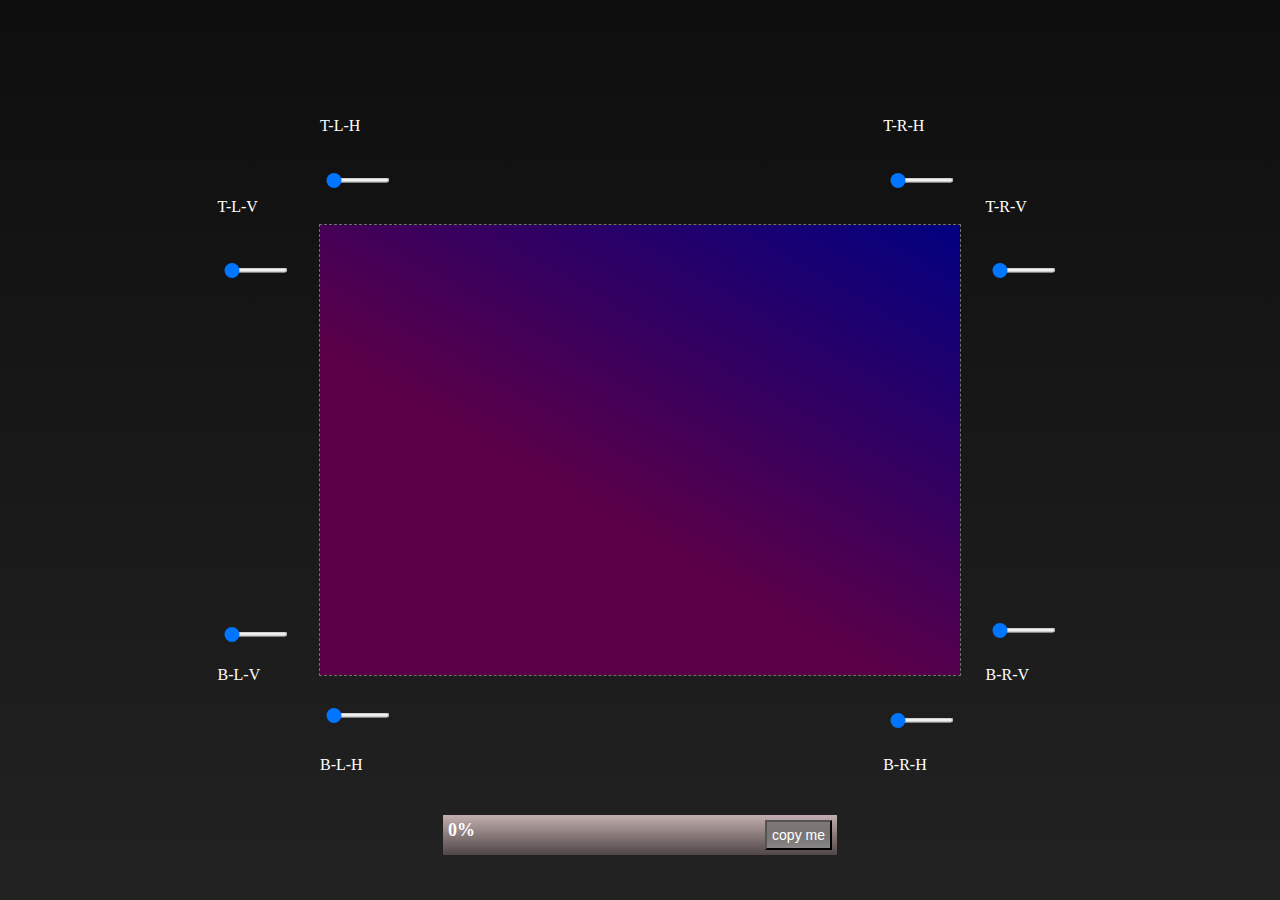
<file: 02_border-radius/index.html>
<!DOCTYPE html>
<html lang="en">
<head>
    <meta charset="UTF-8">
    <meta name="viewport" content="width=device-width, initial-scale=1.0">
    <meta name="description" content="User can chande border radius">
    <meta name="keywords" content="border-radius, border">
    <!-- <link href="https://cdn.jsdelivr.net/npm/bootstrap@5.0.2/dist/css/bootstrap.min.css" rel="stylesheet" integrity="sha384-EVSTQN3/azprG1Anm3QDgpJLIm9Nao0Yz1ztcQTwFspd3yD65VohhpuuCOmLASjC" crossorigin="anonymous"> -->
    <link rel="stylesheet" href="style/style.css">
    <title>Document</title>
</head>
<body>
    <div class="container">
        <input id="right-top-vertical" type="range"><label for="right-top-vertical">T-R-V</label>
        <input id="right-top-horisontal" type="range"><label for="right-top-horisontal">T-R-H</label>

        <input id="right-bottom-vertical" type="range"><label for="right-bottom-vertical">B-R-V</label>
        <input id="right-bottom-horisontal" type="range"><label for="right-bottom-horisontal">B-R-H</label>

        <input id="bottom-left-horisontal" type="range"><label for="bottom-left-horisontal">B-L-H</label>
        <input id="bottom-left-vertical" type="range"><label for="bottom-left-vertical">B-L-V</label>

        <input id="left-top-vertical" type="range"><label for="left-top-vertical">T-L-V</label>
        <input id="left-top-horisontal" type="range"><label for="left-top-horisontal">T-L-H</label>
        <div class="box">
            <div class="radius">

            </div>
            <div class="borderRadius__wrapper"><h2 class="borderRadius__value"></h2><button class="copy">copy me</button></div>
        </div>
    </div>
    <script src="script.js"></script>
</body>
</html>
</file>
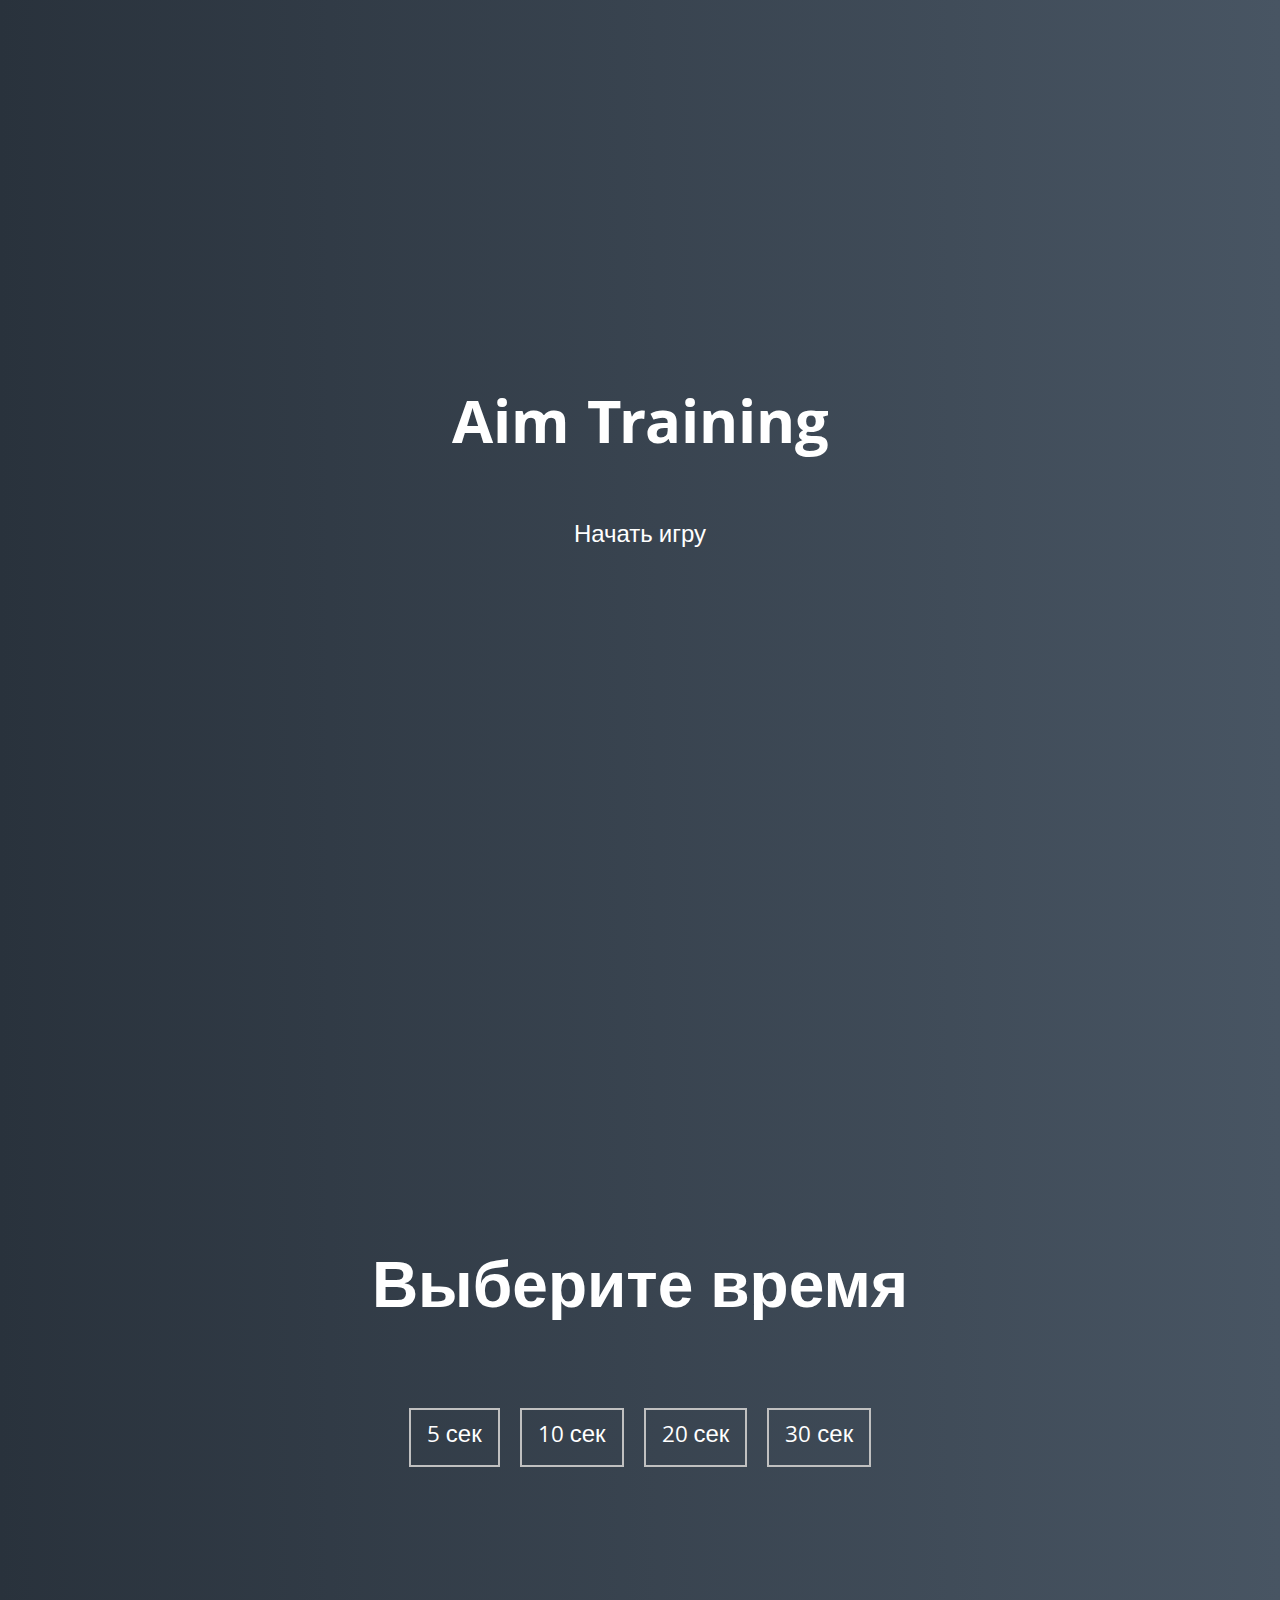
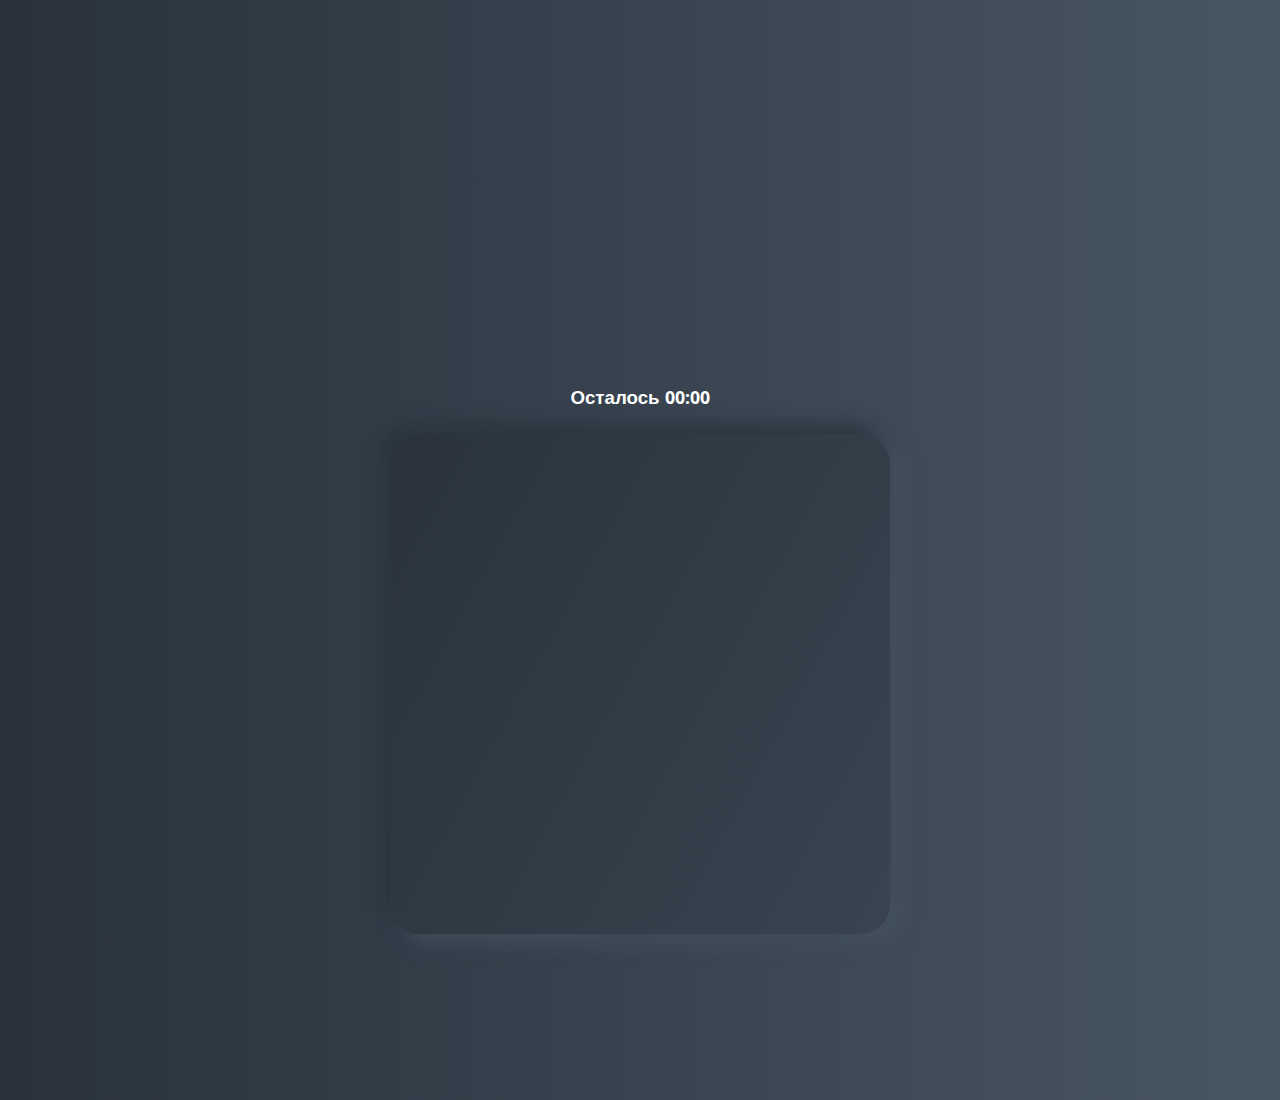
<file: aim_training/index.html>
<!DOCTYPE html>
<html lang="en">
  <head>
    <meta charset="UTF-8" />
    <meta name="viewport" content="width=device-width, initial-scale=1.0" />
    <link rel="stylesheet" href="styles.css" />
    <title>Aim Training | Проект 5</title>
  </head>
  <body>
    <div class="screen screen__start">
      <h1>Aim Training</h1>
      <a href="#" class="start">Начать игру</a>
    </div>

    <div class="screen" id="timeScreen">
      <h1>Выберите время</h1>
      <ul class="time-list">
        <li>
          <button class="time-btn">
            5 сек
          </button>
        </li>
        <li>
          <button class="time-btn">
            10 сек
          </button>
        </li>
        <li>
          <button class="time-btn">
            20 сек
          </button>
        </li>
        <li>
          <button class="time-btn">
            30 сек
          </button>
        </li>
      </ul>
    </div>

    <div class="screen">
      <h3 class="timeLine">Осталось <span id="time">00:00</span></h3>
      <div class="board" id="board"></div>
    </div>
    <script src="index.js"></script>
  </body>
</html>
</file>
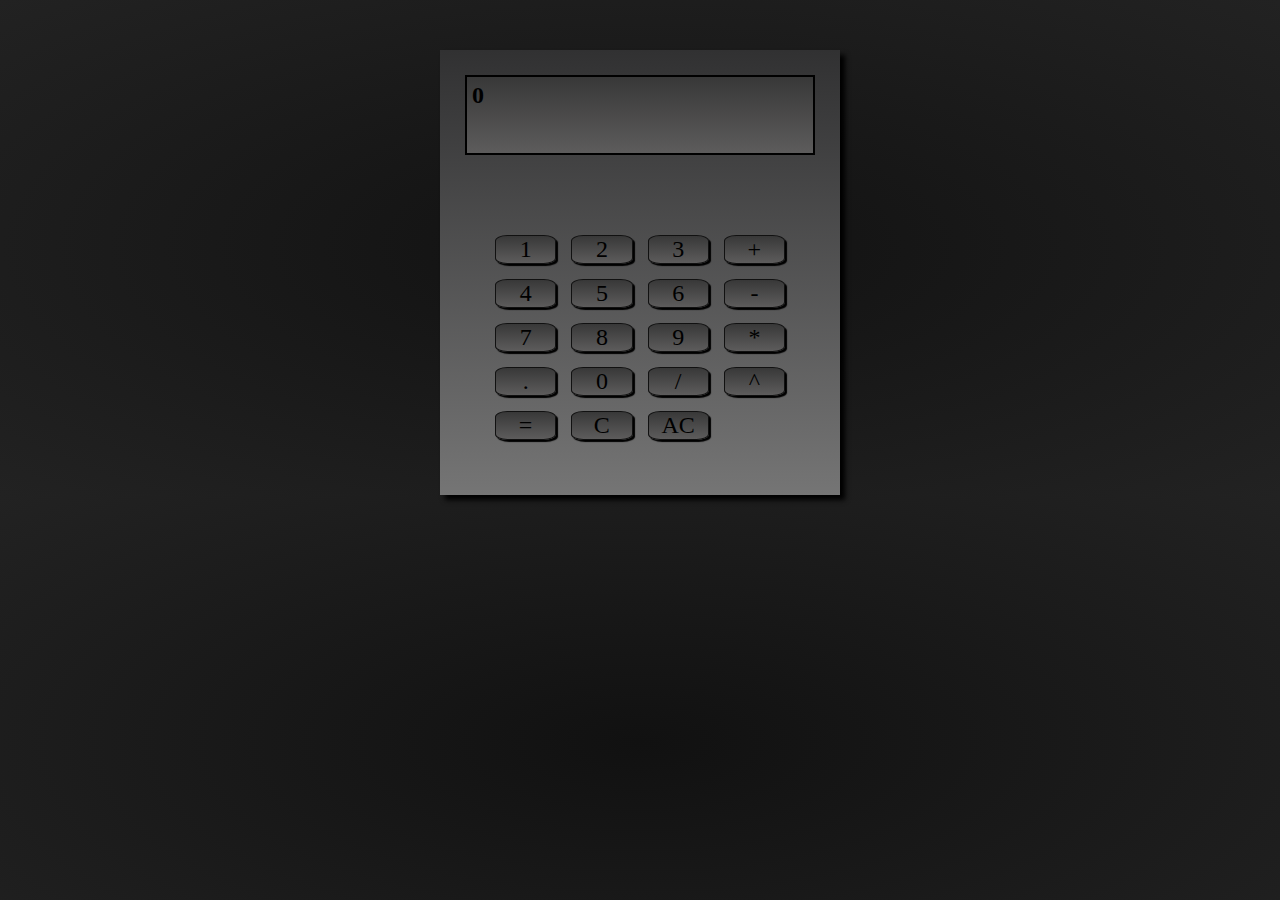
<file: Calculator/index.html>
<!DOCTYPE html>
<html lang="en">
<head>
    <meta charset="UTF-8">
    <meta name="viewport" content="width=device-width, initial-scale=1.0">
    <meta name="description" content="calculator">
    <meta name="keywords" content="calculator, portfolio, Dmitry_Burdukov, Dmitry Burdukov">
    <link rel="stylesheet" href="style/style.css">
    <title>Calculator</title>
</head>
<body>
    <div class="calc">
        <h2 class="calc__display">0</h2>
        <div class="calc__btns">
            <div class="calc__btn digit">1</div>
            <div class="calc__btn digit">2</div>
            <div class="calc__btn digit">3</div>
            <div class="calc__btn operator">+</div>
            <div class="calc__btn digit">4</div>
            <div class="calc__btn digit">5</div>
            <div class="calc__btn digit">6</div>
            <div class="calc__btn operator">-</div>
            <div class="calc__btn digit">7</div>
            <div class="calc__btn digit">8</div>
            <div class="calc__btn digit">9</div>
            <div class="calc__btn operator">*</div>
            <div class="calc__btn operator">.</div>
            <div class="calc__btn digit">0</div>
            <div class="calc__btn operator">/</div>
            <div class="calc__btn operator">^</div>
            <div class="calc__btn operator res">=</div>
            <div class="calc__btn operator clear">C</div>
            <div class="calc__btn operator all-clear">AC</div>
        </div>
    </div>
    <script src="script.js"></script>
</body>
</html>
</file>
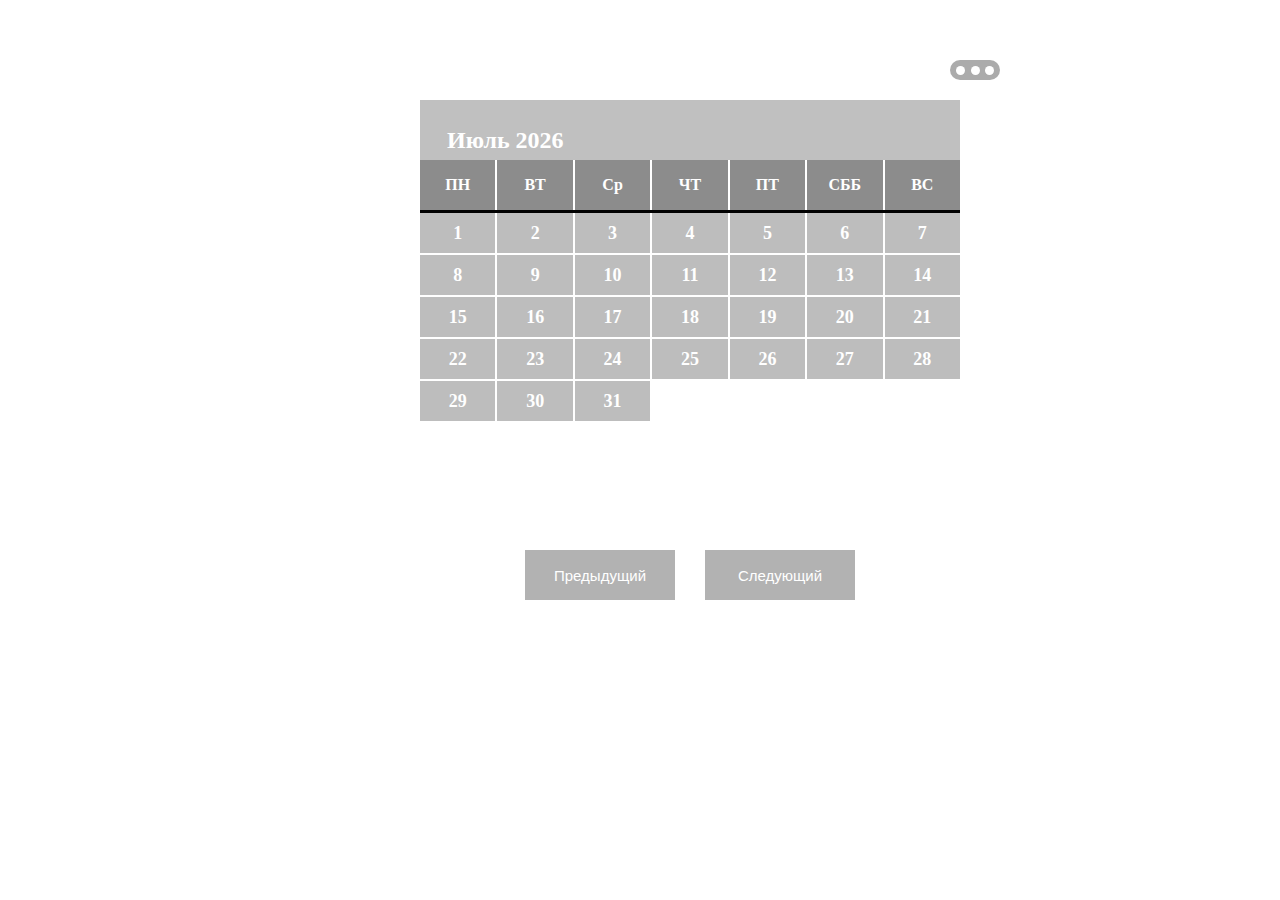
<file: calendar/index.html>
<!DOCTYPE html>
<html lang="en">
<head>
    <meta charset="UTF-8">
    <meta name="viewport" content="width=device-width, initial-scale=1.0">
    <meta name="keywords" content="Calendar">
    <meta name="description" content="Calendar, Dmitry Burdukov, portfolio">
    <link rel="stylesheet" href="css/style.min.css">
    <title>Calculator</title>
</head>
<body>
    <section class="wrapper">
        <div class="calendar">
            <div class="menu">
                <div class="menu__dot"></div>
                <div class="menu__dot"></div>
                <div class="menu__dot"></div>
                <div class="menu__info">
                    <ul>
                        <li class="info__item info__item_all">Показать все заметки</li>
                    </ul>
                    
                </div>
            </div>
            <div class="calendar__date">2 November <span>2023</span></div>
            <div class="calendar__week">
                <ul>
                    <li class="weak__item">ПН</li>
                    <li class="weak__item">ВТ</li>
                    <li class="weak__item">Ср</li>
                    <li class="weak__item">ЧТ</li>
                    <li class="weak__item">ПТ</li>
                    <li class="weak__item">СББ</li>
                    <li class="weak__item">ВС</li>
                </ul>
            </div>
            <div class="calendar__month">
                <div class="calendar__day">1</div>
                <div class="calendar__day">2</div>
                <div class="calendar__day">3</div>
                <div class="calendar__day">4</div>
                <div class="calendar__day">5</div>
                <div class="calendar__day">6</div>
                <div class="calendar__day">7</div>
                <div class="calendar__day">8</div>
                <div class="calendar__day">9</div>
                <div class="calendar__day">10</div>
                <div class="calendar__day">11</div>
                <div class="calendar__day">12</div>
                <div class="calendar__day">13</div>
                <div class="calendar__day">14</div>
                <div class="calendar__day">15</div>
                <div class="calendar__day">16</div>
                <div class="calendar__day">17</div>
                <div class="calendar__day">18</div>
                <div class="calendar__day">19</div>
                <div class="calendar__day">20</div>
                <div class="calendar__day">21</div>
                <div class="calendar__day">22</div>
                <div class="calendar__day">23</div>
                <div class="calendar__day">24</div>
                <div class="calendar__day">25</div>
                <div class="calendar__day">26</div>
                <div class="calendar__day">27</div>
                <div class="calendar__day">28</div>
                <div class="calendar__day">29</div>
                <div class="calendar__day">30</div>
                    
            </div>
            <div class="calendar__btns">
                <button class="calendar__btn calendar__btn_prev">Предыдущий</button>
                <button class="calendar__btn calendar__btn_next">Следующий</button>
            </div>
            <!-- <div class="calendar__jump">Открыть дату:  -->
                <!-- <button class="jump__monthList">Месяц -->
                    <!-- <ul> -->
                        <!-- <li class="month__item">Январь</li> -->
                        <!-- <li class="month__item">Февраль</li> -->
                        <!-- <li class="month__item">Март</li> -->
                        <!-- <li class="month__item">Апрель</li> -->
                        <!-- <li class="month__item">Май</li> -->
                        <!-- <li class="month__item">Июнь</li> -->
                        <!-- <li class="month__item">Июль</li> -->
                        <!-- <li class="month__item">Август</li> -->
                        <!-- <li class="month__item">Сентябрь</li> -->
                        <!-- <li class="month__item">Октябрь</li> -->
                        <!-- <li class="month__item">Ноябрь</li> -->
                        <!-- <li class="month__item">Декабрь</li> -->
                    <!-- </ul> -->
                <!-- </button> -->
                <!-- <button class="jump__jearList">Год -->

                <!-- </button> -->
            <!-- </div> -->
        </div>
        <!-- <div class="input">
            <div class="close"></div>
            <textarea class="input__text" name="text" id="text" cols="30" rows="10"></textarea>
            <button class="input__btn">Сохранить изменения</button>
        </div> -->
    </section>
    <script src="script.js"></script>
</body>
</html>
</file>
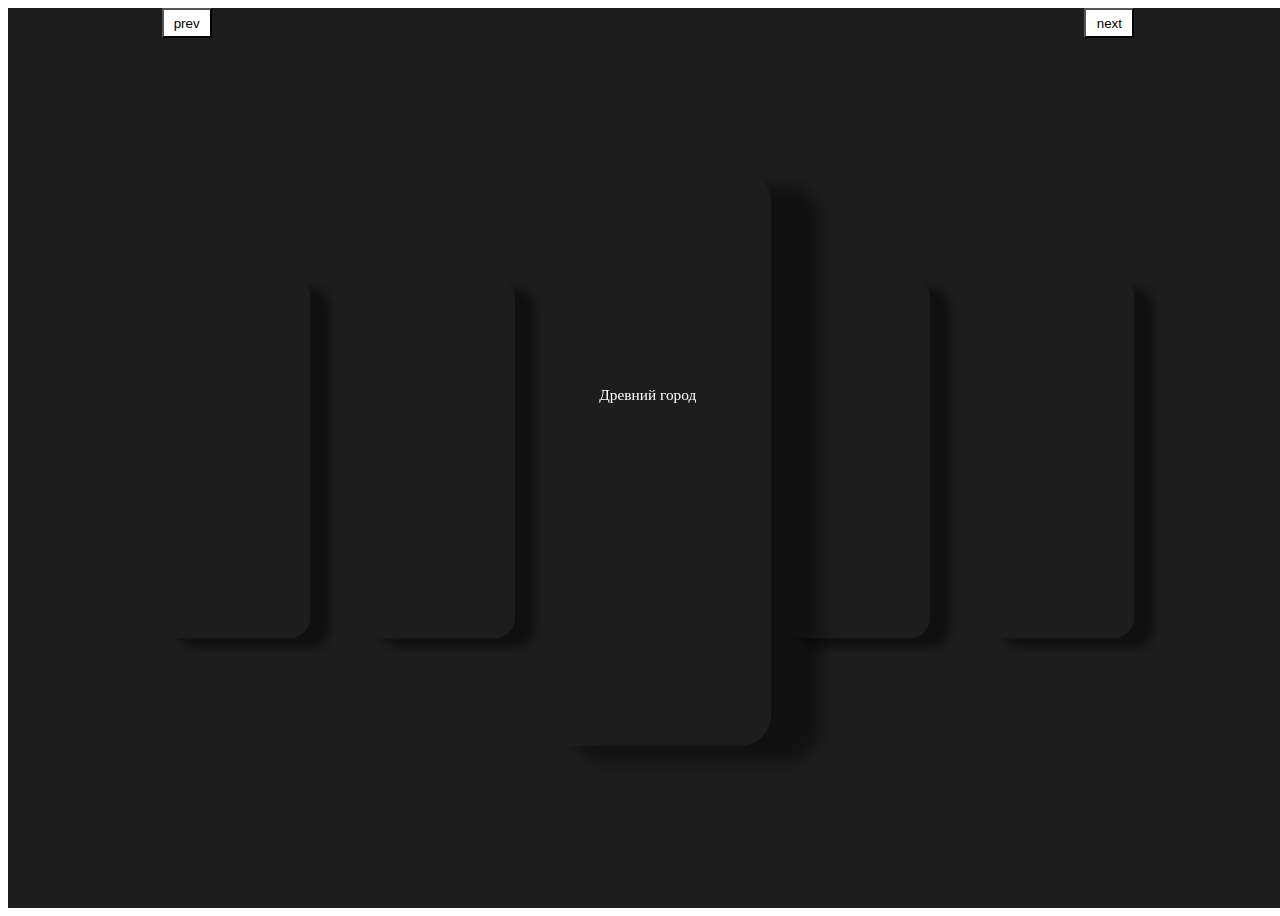
<file: slider_BG/index.html>
<!DOCTYPE html>
<html lang="en">
<head>
    <meta charset="UTF-8">
    <meta name="viewport" content="width=device-width, initial-scale=1.0">
    <meta name="description" content="Слайдер с карточками и фоном">
    <meta name="keywords" content="'slider', 'portfolio', 'cv', 'портфолио', 'Дмитрий Бурдуков'">
    <link rel="stylesheet" href="./public/slider-cards.css">
    <title>Slider Cards</title>
</head>
<body>
    <section class="slider-cards">
        <button class="prev">prev</button>
        <button class="next">next</button>
        <div class="slider__wrapper">
            <div class="slider__opacity-layer"></div>
            <!-- <div class="slider__opacity-layer"></div> -->
        </div>
        <!-- https://images.unsplash.com/photo-1530999811698-221aa9eb1739?auto=format&fit=crop&q=80&w=1964&ixlib=rb-4.0.3&ixid=M3wxMjA3fDB8MHxwaG90by1wYWdlfHx8fGVufDB8fHx8fA%3D%3D -->
        <!-- https://images.unsplash.com/photo-1534067783941-51c9c23ecefd?auto=format&fit=crop&q=80&w=1974&ixlib=rb-4.0.3&ixid=M3wxMjA3fDB8MHxwaG90by1wYWdlfHx8fGVufDB8fHx8fA%3D%3D -->
        <!-- https://images.unsplash.com/photo-1501785888041-af3ef285b470?auto=format&fit=crop&q=80&w=2070&ixlib=rb-4.0.3&ixid=M3wxMjA3fDB8MHxwaG90by1wYWdlfHx8fGVufDB8fHx8fA%3D%3D -->
        <!-- https://images.unsplash.com/photo-1540979388789-6cee28a1cdc9?auto=format&fit=crop&q=80&w=1974&ixlib=rb-4.0.3&ixid=M3wxMjA3fDB8MHxwaG90by1wYWdlfHx8fGVufDB8fHx8fA%3D%3D -->

    </section>
    <script src="./slider-cards.js"></script>
</body>
</html>
</file>
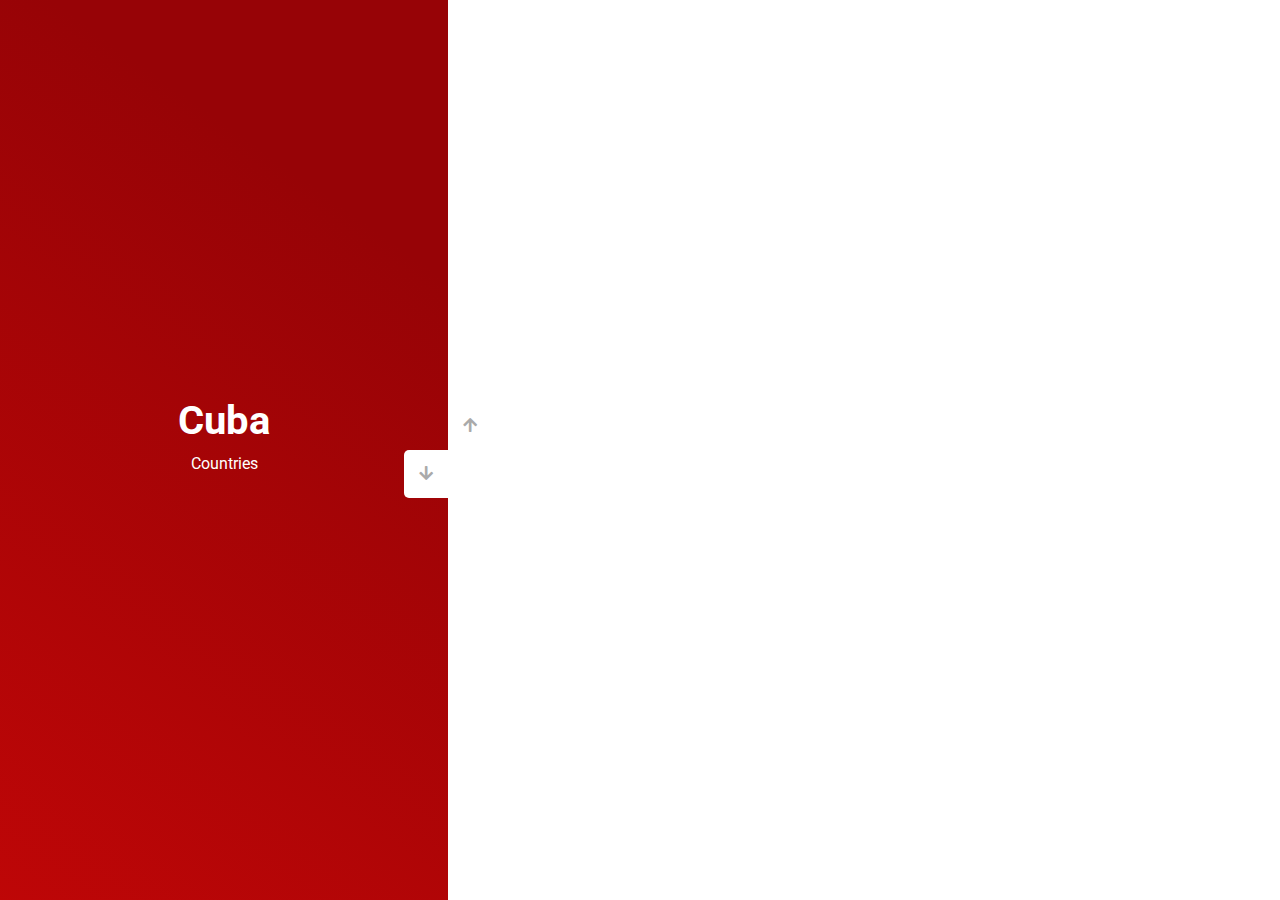
<file: slider_countries/index.html>
<!DOCTYPE html>
<html lang="en">
  <head>
    <meta charset="UTF-8" />
    <meta name="viewport" content="width=device-width, initial-scale=1.0" />
    <link
      rel="stylesheet"
      href="https://cdnjs.cloudflare.com/ajax/libs/font-awesome/5.15.1/css/all.min.css"
    />
    <link rel="stylesheet" href="style.css" />
    <title>Слайдер | Проект 3</title>
  </head>
  <body>
    <div class="container">
      <div class="sidebar">
        <div
          style="
            background: linear-gradient(229.99deg, #7a4303 26%, #be8200 105%);
          "
        >
          <h1>Tanzanium</h1>
          <p>Countries</p>
        </div>
        <div
          style="
            background: linear-gradient(229.99deg, #e7a704 25%, #11dee9 100%);
          "
        >
          <h1>Dubai</h1>
          <p>Countries</p>
        </div>
        <div
          style="
            background: linear-gradient(221.87deg, #13a9e4 -30%, #02730d 108%);
          "
        >
          <h1>Sri Lanka</h1>
          <p>Countries</p>
        </div>
        <div
          style="
            background: linear-gradient(215.32deg, #970306 23%, #ca0707 124%);
          "
        >
          <h1>Cuba</h1>
          <p>Countries</p>
        </div>
      </div>
      <div class="main-slide">
        <div
          style="
            background-image: url('https://images.unsplash.com/photo-1529426301869-82f4d98d3d81?auto=format&fit=crop&q=80&w=1935&ixlib=rb-4.0.3&ixid=M3wxMjA3fDB8MHxwaG90by1wYWdlfHx8fGVufDB8fHx8fA%3D%3D');
          "
        ></div>
        <div
          style="
            background-image: url('https://images.unsplash.com/photo-1678914903797-e775cf7a3571?auto=format&fit=crop&q=80&w=2070&ixlib=rb-4.0.3&ixid=M3wxMjA3fDB8MHxwaG90by1wYWdlfHx8fGVufDB8fHx8fA%3D%3D');
          "
        ></div>
        <div
          style="
            background-image: url('https://plus.unsplash.com/premium_photo-1661963885635-2b428cedce28?auto=format&fit=crop&q=80&w=2071&ixlib=rb-4.0.3&ixid=M3wxMjA3fDB8MHxwaG90by1wYWdlfHx8fGVufDB8fHx8fA%3D%3D');
          "
        ></div>
        <div
          style="
            background-image: url('https://images.unsplash.com/photo-1526226244945-39c5d1d9e61a?auto=format&fit=crop&q=80&w=2080&ixlib=rb-4.0.3&ixid=M3wxMjA3fDB8MHxwaG90by1wYWdlfHx8fGVufDB8fHx8fA%3D%3D');
          "
        ></div>
      </div>
      <div class="controls">
        <button class="down-button">
          <i class="fas fa-arrow-down"></i>
        </button>
        <button class="up-button">
          <i class="fas fa-arrow-up"></i>
        </button>
      </div>
    </div>
    <script src="./index.js"></script>
  </body>
</html>
</file>
<file: 02_border-radius/style/style.css>
body {

}

* {
    margin: 0;
    padding: 0;
}

.container {
    background: linear-gradient(#0e0e0e, #222222);
    display: flex;
    justify-content: center;
    align-items: center;
    width: 100%;
    height: 100vh;
}

.box {
    width: 50vw;
    height: 50vh;
    border: 1px dashed #6f6f6f;
    display: flex;
    justify-content: center;
    align-items: center;
}
.radius {
    width: 100%;
    height: 100%;
    background: linear-gradient(30deg, #5b0048 40% , #020080 100%);
}
input {
    position: absolute;
    width: 5vw;
    height: 5px;
    transform: translate(-50%, -50%);
}
#right-top-horisontal {
    top: 20%;
    left: 72%
}
#right-top-vertical {
    top: 30%;
    left: 80%
}
#right-bottom-vertical {
    top: 70%;
    left: 80%
}
#right-bottom-horisontal {
    top: 80%;
    left: 72%
}
#bottom-left-horisontal {
    bottom: 20%;
    left: 28%
}
#bottom-left-vertical {
    bottom: 29%;
    left: 20%
}
#left-top-vertical {
    top: 30%;
    left: 20%
}
#left-top-horisontal {
    top: 20%;
    left: 28%
}
label {
    position: absolute;
    color: white;
    font-size: 16px;
}
label[for="right-top-vertical"] {
    top: 22%;
    left: 77%;
}
label[for="right-top-horisontal"] {
    top: 13%;
    left: 69%;
}

label[for="right-bottom-vertical"] {
    bottom: 24%;
    left: 77%;
}
label[for="right-bottom-horisontal"] {
    bottom: 14%;
    left: 69%;
}

label[for="bottom-left-horisontal"] {
    bottom: 14%;
    left: 25%;
}
label[for="bottom-left-vertical"] {
    bottom: 24%;
    left: 17%;
}

label[for="left-top-vertical"] {
    top: 22%;
    left: 17%;
}
label[for="left-top-horisontal"] {
    top: 13%;
    left: 25%;
}
.borderRadius__wrapper {
    min-width: 30vw;
    height: 30px;
    background: linear-gradient( #c3afaf,  #504646);
    position: absolute;
    bottom: 5%;
    left: 50%;
    transform: translateX(-50%);
    color: white;
    display: flex;
    justify-content: space-between;
    align-items: center;
    padding: 5px 5px;
    /* vertical-align: center; */
    
}
.borderRadius__value {
    font-size: 18px;
    height: 100%;
    vertical-align: middle;
    margin: 0;
}
.copy {
    color: white;
    min-width: 10%;
    height: 100%;
    background: linear-gradient( rgba(66, 66, 66, 0.4), #888787);
    display: flex;
    justify-content: center;
    align-items: center;
    font-size: 14px;
    padding: 5px;
}

@media (max-width: 1200px) {
    .borderRadius__value, label, .copy  {
        font-size: 12px;
    }
    input {
        width: 10vw;
    }
    #right-top-horisontal {
        left: 78%
    }
    #right-top-vertical {
        left: 85%
    }
    #right-bottom-vertical {
        left: 85%
    }
    #right-bottom-horisontal {
        left: 78%
    }
    #bottom-left-horisontal {
        left: 22%
    }
    #bottom-left-vertical {
        left: 15%
    }
    #left-top-vertical {
        left: 15%
    }
    #left-top-horisontal {
        left: 22%
    }
    label[for="right-top-vertical"] {
        top: 25%;
        left: 80%;
    }
    label[for="right-top-horisontal"] {
        top: 15%;
        left: 73%;
    }
    
    label[for="right-bottom-vertical"] {
        bottom: 25%;
        left: 80%;
    }
    label[for="right-bottom-horisontal"] {
        bottom: 15%;
        left: 73%;
    }
    
    label[for="bottom-left-horisontal"] {
        bottom: 15%;
        left: 24%;
    }
    label[for="bottom-left-vertical"] {
        bottom: 25%;
        left: 17%;
    }
    
    label[for="left-top-vertical"] {
        top: 25%;
        left: 17%;
    }
    label[for="left-top-horisontal"] {
        top: 15%;
        left: 24%;
    }
}
@media (max-width: 767px) {

    input {
        width: 15vw;
    }
    .borderRadius__wrapper {
        width: 60vw;
    }
}
</file>
<file: aim_training/styles.css>
@import url("https://fonts.googleapis.com/css?family=Khula&display=swap");

* {
  box-sizing: border-box;
}

body {
  color: #fff;
  font-family: "Khula", sans-serif;
  height: 100vh;
  overflow: hidden;
  margin: 0;
  text-align: center;
}

a {
  color: #fff;
  text-decoration: none;
}

a:hover {
  color: #16d9e3;
}

.start {
  font-size: 1.5rem;
}

h1 {
  line-height: 1.4;
  font-size: 4rem;
}

.screen {
  display: flex;
  flex-direction: column;
  align-items: center;
  justify-content: center;
  height: 100vh;
  width: 100vw;
  transition: margin 0.5s ease-out;
  background: linear-gradient(90deg, #29323c 0%, #485563 100%);
}

.screen.up {
  margin-top: -100vh;
}

.time-list {
  display: flex;
  flex-wrap: wrap;
  justify-content: center;
  list-style: none;
  padding: 0;
}

.time-list li {
  margin: 10px;
}

.time-btn {
  background-color: transparent;
  border: 2px solid #c0c0c0;
  color: #fff;
  cursor: pointer;
  font-family: inherit;
  padding: 0.5rem 1rem;
  font-size: 1.5rem;
}

.time-btn:hover {
  border: 2px solid #16d9e3;
  color: #16d9e3;
}

.hide {
  opacity: 0;
}

.primary {
  color: #16d9e3;
}

.board {
  display: flex;
  justify-content: center;
  align-items: center;
  position: relative;
  width: 500px;
  height: 500px;
  background: linear-gradient(118.38deg, #29323c -4.6%, #485563 200.44%);
  box-shadow: -8px -8px 20px #2a333d, 10px 7px 20px #475462;
  border-radius: 30px;
  overflow: hidden;
  font-size: 30px;
}

.circle {
  background: linear-gradient(90deg, #16d9e3 0%, #30c7ec 47%, #46aef7 100%);
  position: absolute;
  border-radius: 50%;
  cursor: pointer;
}
</file>
<file: Calculator/style/style.css>
* {
    margin: 0;
    padding: 0;
    box-sizing: border-box;
}

body {
    background: radial-gradient(#111 , #222);
    display: flex;
    justify-content: center;
    align-items: center;
    padding-top: 50px;
}

.calc {
    min-height: 350px;
    width: 400px;
    background: linear-gradient(#313132, #757575);
    padding: 25px;
    box-shadow: 5px 5px 5px black;
}
.calc__display {
    width: 100%;
    height: 80px;
    background: linear-gradient(#383838, #5d5c5c);
    border: 2px solid black;
    position: relative;
    padding: 5px;
    /* box-shadow: 1px 1px -20px rgb(108, 108, 108); */
}
.calc__btns {
    /* width: 100%; */
    height: 80%;
    display: grid;
    grid-template-rows: repeat(6, 1 fr);
    grid-template-columns: repeat(4, 1fr);
    padding: 30px;
    padding-top: 80px;
    gap: 15px;
    /* grid-template-areas: "o o o o"
                         "o o o o"
                         "d d d s"
                         "d d d s"
                         "d d d s"
                         "s o s s"; */
}
.calc__btn {
    border: 1px solid #111;
    border-radius: 20%;
    display: flex;
    justify-content: center;
    align-items: center;
    font-size: 24px;
    box-shadow: 2px 2px 1px black;
    background: linear-gradient(#383838, #5d5c5c);
    cursor: pointer;
}
.operator {
    /* grid-area: o; */
}
.digit {
    /* grid-area: d; */
}
.calc__display > span {
    display: block;
    width: 97%;
    height: 40%; 
    position: absolute;
    bottom: 0;
    /* border: 1px solid black; */
    text-align: right;
    padding-bottom: 5px;
    padding-right: 5px;
}
</file>
<file: slider_BG/public/slider-cards.css>
* {
  box-sizing: border-box;
}

body {
  width: 100%;
  height: 100%;
}

button {
  position: absolute;
  top: 0;
  width: 50px;
  height: 30px;
  background: white;
}
button.prev {
  left: 12%;
}
button.next {
  right: 12%;
}

.slider-cards {
  height: 100vh;
  width: 100vw;
  background: #2a2929;
  display: flex;
  justify-content: center;
  align-items: center;
  background: #1d1d1d;
  position: relative;
}

.slider__wrapper {
  width: 80%;
  height: 80%;
  display: flex;
  justify-content: center;
  align-items: center;
  gap: 20px;
  position: relative;
  overflow: hidden;
}

.slider__item {
  display: flex;
  justify-content: center;
  text-align: center;
  font-size: 0.6em;
  padding-top: 40vh;
  color: transparent;
  width: 15%;
  height: 50%;
  filter: grayscale(30%) opacity(90%);
  position: absolute;
  z-index: 2;
  transition: filter 0.5s, transform 1s, left 1s ease, padding-top 1s ease-in-out, color 1s ease, box-shadow 1s ease;
  transition-delay: 0.5s;
  box-shadow: 20px 10px 10px rgba(0, 0, 0, 0.5);
  border-radius: 20px;
}
.slider__item.active:hover {
  box-shadow: 30px 10px 10px rgba(0, 0, 0, 0.4);
  transform: perspective(400px) rotate3d(var(--r, 1, -1), 0, calc(var(--i, 1) * var(--a))) scale(1.6);
  --a: 6deg;
  aspect-ratio: 1;
  border-radius: 20px;
  -webkit-mask: 100% 100%/250% 250%;
  transition: 0.4s;
  cursor: pointer;
}
.slider__item.active {
  z-index: 4 !important;
  filter: grayscale(0%) opacity(100%);
  transform: scale(1.6);
  box-shadow: 30px 10px 10px rgba(0, 0, 0, 0.4);
  padding-top: 15vh;
  color: rgb(255, 255, 255);
}

.slider__opacity-layer {
  display: flex;
  justify-content: center;
  align-items: center;
  flex-wrap: nowrap;
  position: absolute;
  top: 0%;
  left: 0;
  min-width: 100%;
  height: 100%;
  filter: opacity(30%) blur(1px) grayscale(1%);
  transition: margin-left 0.6s ease-in-out;
}

.slider__opacity-item {
  height: 100%;
  width: 100vw;
}

/*# sourceMappingURL=slider-cards.css.map */
</file>
<file: slider_countries/style.css>
@import url("https://fonts.googleapis.com/css?family=Roboto&display=swap");

* {
  box-sizing: border-box;
  margin: 0;
  padding: 0;
}

body {
  font-family: "Roboto", sans-serif;
  height: 100vh;
}

.container {
  position: relative;
  overflow: hidden;
  width: 100vw;
  height: 100vh;
}

.sidebar {
  height: 100%;
  width: 35%;
  position: absolute;
  top: 0;
  left: 0;
  transition: transform 0.5s ease-in-out;
}

.sidebar > div {
  height: 100%;
  width: 100%;
  display: flex;
  flex-direction: column;
  align-items: center;
  justify-content: center;
  color: #fff;
}

.sidebar h1 {
  font-size: 40px;
  margin-bottom: 10px;
  margin-top: -30px;
}

.main-slide {
  height: 100%;
  position: absolute;
  top: 0;
  left: 35%;
  width: 65%;
  transition: transform 0.5s ease-in-out;
}

.main-slide > div {
  background-repeat: no-repeat;
  background-size: cover;
  background-position: center center;
  height: 100%;
  width: 100%;
}

button {
  background-color: #fff;
  border: none;
  color: #aaa;
  cursor: pointer;
  font-size: 16px;
  padding: 15px;
}

button:hover {
  color: #222;
}

button:focus {
  outline: none;
}

.container .controls button {
  position: absolute;
  left: 35%;
  top: 50%;
  z-index: 100;
}

.container .controls .down-button {
  transform: translateX(-100%);
  border-top-left-radius: 5px;
  border-bottom-left-radius: 5px;
}

.container .controls .up-button {
  transform: translateY(-100%);
  border-top-right-radius: 5px;
  border-bottom-right-radius: 5px;
}
</file>
<file: calendar/css/style.min.css>
body{color:#fff;font-weight:900}*{-webkit-box-sizing:border-box;box-sizing:border-box;margin:0;padding:0}.wrapper{margin:50px;width:100vw;display:-webkit-box;display:-ms-flexbox;display:flex;-webkit-box-pack:center;-ms-flex-pack:center;justify-content:center;-webkit-box-align:center;-ms-flex-align:center;align-items:center;position:relative}.calendar{width:50%;min-height:600px;padding:50px;background:#b5b5b5;position:relative}.calendar .menu{font-size:20px;width:50px;height:20px;display:-webkit-box;display:-ms-flexbox;display:flex;-webkit-box-pack:space-evenly;-ms-flex-pack:space-evenly;justify-content:space-evenly;-webkit-box-align:center;-ms-flex-align:center;align-items:center;background:rgba(150,150,150,.8);position:absolute;right:10px;top:10px;border-radius:10px;cursor:pointer;z-index:10}.calendar .menu__dot{width:9px;height:9px;background:#fff;border-radius:50%}.calendar .menu__info{visibility:hidden;position:absolute;top:100%;right:0;min-width:230px}.calendar .menu__info_active{visibility:visible}.calendar .menu__info .info__item{display:-webkit-box;display:-ms-flexbox;display:flex;-webkit-box-pack:end;-ms-flex-pack:end;justify-content:flex-end;-webkit-box-align:center;-ms-flex-align:center;align-items:center;text-align:right;background:#969696;padding:5px;border-radius:10px}.calendar__date{padding:5%;width:100%;height:60px;font-size:24px;background:rgba(150,150,150,.6);color:#fff}.calendar__week{width:100%}.calendar__week ul{display:grid;grid-template-columns:repeat(7, 1fr);gap:2px}.calendar__week ul li{height:50px;list-style:none;display:-webkit-box;display:-ms-flexbox;display:flex;-webkit-box-pack:center;-ms-flex-pack:center;justify-content:center;-webkit-box-align:center;-ms-flex-align:center;align-items:center;background:rgba(120,120,120,.85)}.calendar__month{display:grid;grid-template-rows:repeat(5, 1fr);grid-template-columns:repeat(7, 1fr);gap:2px;border-top:3px solid #000}.calendar__day{height:40px;display:-webkit-box;display:-ms-flexbox;display:flex;-webkit-box-pack:center;-ms-flex-pack:center;justify-content:center;-webkit-box-align:center;-ms-flex-align:center;align-items:center;background:rgba(161,161,161,.7);cursor:pointer;position:relative;font-size:18px}.calendar__day_passive{position:absolute;visibility:hidden;padding:10px}.calendar__day_hovered{visibility:visible;position:absolute;min-width:150px;min-height:150px;padding:10px;background:rgba(229,229,230,.8);top:50%;left:50%;border-radius:5px;-webkit-transition:all .2s ease-in;transition:all .2s ease-in;color:#000;z-index:3}.calendar__day_inside{position:relative}.calendar__day_inside::before{content:"";position:absolute;width:5px;height:5px;background:#2003c5;top:70%;left:90%;border-radius:50%}.calendar__day_today{background:#948db9;font-size:20px}.calendar__btns{width:100%;display:-webkit-box;display:-ms-flexbox;display:flex;-webkit-box-pack:center;-ms-flex-pack:center;justify-content:center;gap:30px;padding-top:20px;position:absolute;left:50%;bottom:50px;-webkit-transform:translateX(-50%);transform:translateX(-50%)}.calendar__btn{width:150px;height:50px;cursor:pointer;background:rgba(145,145,145,.7);color:#fff;font-size:15px;border:none}.input{width:300px;padding:10px;min-height:250px;position:absolute;display:-webkit-box;display:-ms-flexbox;display:flex;-ms-flex-pack:distribute;justify-content:space-around;-webkit-box-align:center;-ms-flex-align:center;align-items:center;-webkit-box-orient:vertical;-webkit-box-direction:normal;-ms-flex-direction:column;flex-direction:column;gap:20px;background:#d1d1d2;border:2px solid #858390;z-index:10;top:50%;left:50%;-webkit-transform:translate(-50%, -50%);transform:translate(-50%, -50%)}.input__btn{width:70%;height:23px;cursor:pointer}textarea{width:90%;padding:10px;background:#eeecec}textarea:focus{background:#fff}.close{position:absolute;background:#f5f5f5;width:15px;height:15px;right:5px;top:5px;cursor:pointer}.close::before{content:"";position:absolute;width:1px;height:100%;background:#000;left:50%;-webkit-transform:rotate(45deg);transform:rotate(45deg)}.close::after{content:"";position:absolute;width:1px;height:100%;background:#000;left:50%;-webkit-transform:rotate(-45deg);transform:rotate(-45deg)}.hidden{visibility:hidden}.visible{visibility:visible}.del{height:15px;width:35px;border-radius:4px;background:red;position:absolute;right:5px;bottom:5px}.over{width:100%;height:100%;background:rgba(120,120,120,.7);position:absolute;top:0px;left:0px;z-index:5}.modal{width:70%;height:50%;background:rgba(120,120,120,.85);position:absolute;top:39%;left:50%;-webkit-transform:translate(-50%, -50%);transform:translate(-50%, -50%);padding:25px;z-index:15}.modal__wrapper{width:100%;height:100%;list-style:none;display:grid;grid-template-columns:1fr;grid-template-rows:minmax(1fr, auto);grid-auto-rows:minmax(1fr, auto);gap:15px;overflow-y:scroll}.modal__item{padding:10px;background:#fff;color:#000;display:-webkit-box;display:-ms-flexbox;display:flex;-webkit-box-pack:start;-ms-flex-pack:start;justify-content:flex-start;-webkit-box-align:center;-ms-flex-align:center;align-items:center;max-width:100%}.modal__close{width:20px;height:20px;position:absolute;top:-10px;right:-10px;cursor:pointer}.modal__close::before{content:"";position:absolute;background:#e6e6e6;width:4px;height:100%;top:0;left:50%;-webkit-transform:rotate(-45deg);transform:rotate(-45deg)}.modal__close::after{content:"";position:absolute;background:#e6e6e6;width:4px;height:100%;top:0;left:50%;-webkit-transform:rotate(45deg);transform:rotate(45deg)}/*# sourceMappingURL=style.min.css.map */
</file>
